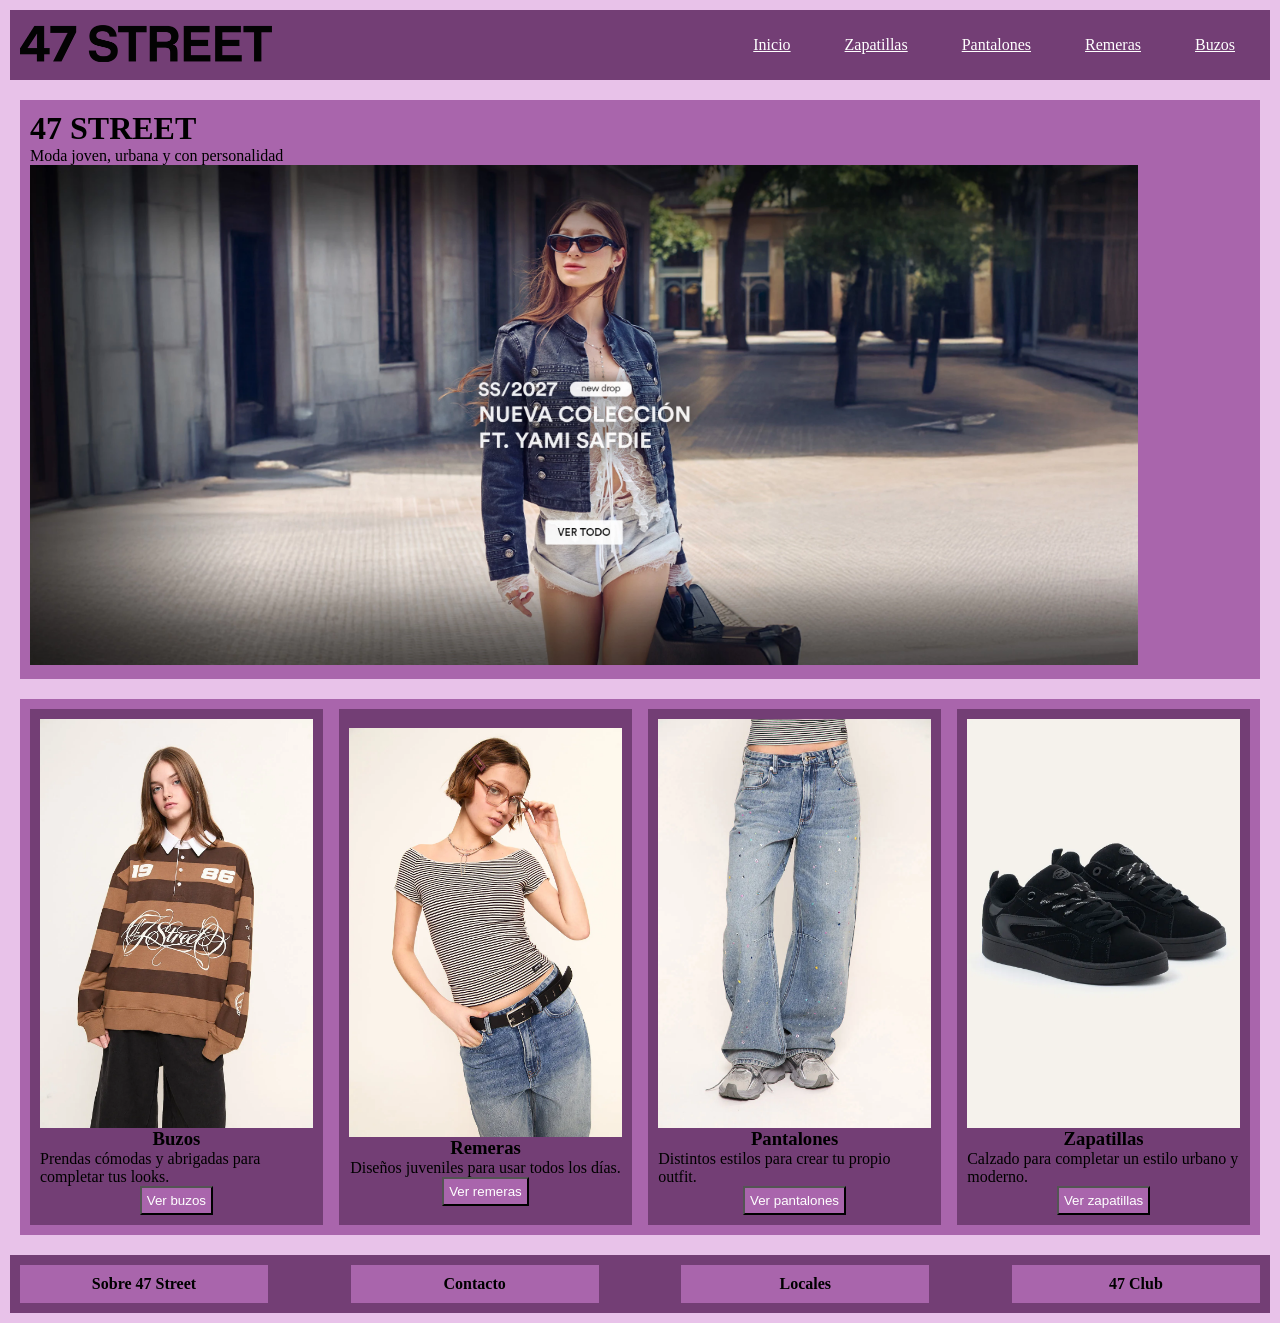
<file: index.html>
<!DOCTYPE html>
<html lang="es">
<head>
    <meta charset="UTF-8">
    <meta name="viewport" content="width=device-width, initial-scale=1.0">
    <title>Pagina</title>
    <link rel="stylesheet" href="style.css">
</head>
<body>
    <div class="encabezado">
        <div><img src="img/logo.webp" alt="Logo" id="logo"></div>
        <div>
            <a href="index.html" id="paginas">Inicio</a>
            <a href="zapatillas.html" id="paginas">Zapatillas</a>
            <a href="pantalones.html" id="paginas">Pantalones</a>
            <a href="remeras.html" id="paginas">Remeras</a>
            <a href="buzos.html" id="paginas">Buzos</a>
        </div>
    </div>

    <div class="baner">
        <div id="titulo">
            <h1>47 STREET</h1>
            <p>Moda joven, urbana y con personalidad</p>
        </div>
        
        <div><img src="img/baner.webp" alt="baner"></div>
        
    </div>

    <div class="centro">

        <div id="cajas">
            <img src="img/buzo1.webp" alt="">
            <h3>Buzos</h3>
            <p>Prendas cómodas y abrigadas para completar tus looks.</p>
            <a href="buzos.html" ><button id="btn">Ver buzos</button></a>
        </div>
        
        <div id="cajas">
            <img src="img/remera1.webp" alt="">
            <h3>Remeras</h3>
            <p>Diseños juveniles para usar todos los días.</p>
            <a href="remeras.html"><button id="btn">Ver remeras</button></a>
        </div>

        <div id="cajas">
            <img src="img/pantalon1.webp" alt="">
            <h3>Pantalones</h3>
            <p>Distintos estilos para crear tu propio outfit.</p>
            <a href="pantalones.html"><button id="btn">Ver pantalones</button></a>
        </div>
        
        <div id="cajas">
            <img src="img/zapatillas1.webp" alt="">
            <h3>Zapatillas</h3>
            <p>Calzado para completar un estilo urbano y moderno.</p>
            <a href="zapatillas.html"><button id="btn">Ver zapatillas</button></a>
        </div>
    </div>

    <div class="abajo">
        <div id="caja">
            <h4>Sobre 47 Street</h4>
        </div>
        <div id="caja">
            <h4>Contacto</h4>
        </div>
        <div id="caja">
            <h4>Locales</h4>
        </div>
        <div id="caja">
            <h4>47 Club</h4>
        </div>
    </div>
</body>
</html>
</file>
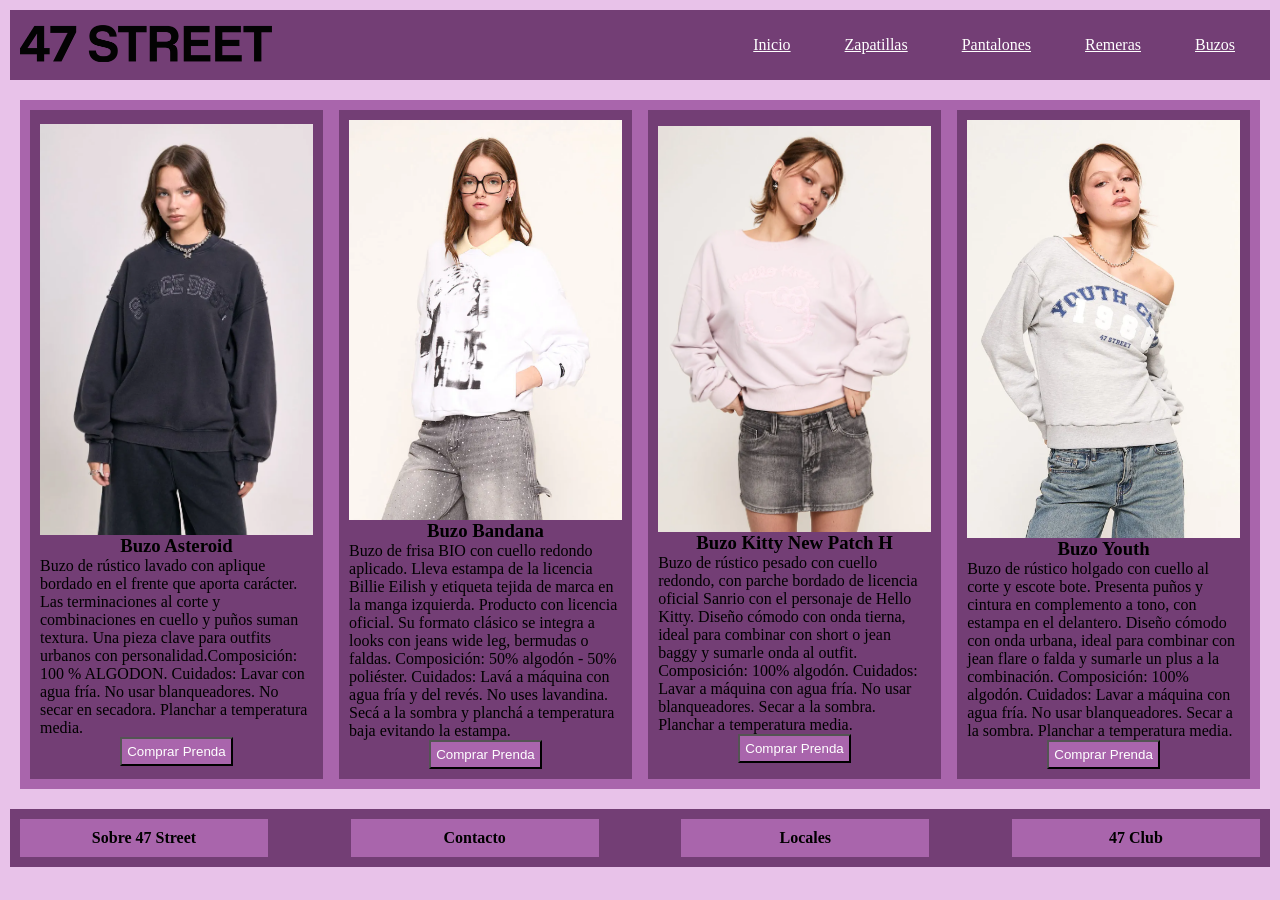
<file: buzos.html>
<!DOCTYPE html>
<html lang="es">
<head>
    <meta charset="UTF-8">
    <meta name="viewport" content="width=device-width, initial-scale=1.0">
    <title>Pagina</title>
    <link rel="stylesheet" href="style.css">
</head>
<body>
    <div class="encabezado">
        <div><img src="img/logo.webp" alt="Logo" id="logo"></div>
        <div>
            <a href="index.html" id="paginas">Inicio</a>
            <a href="zapatillas.html" id="paginas">Zapatillas</a>
            <a href="pantalones.html" id="paginas">Pantalones</a>
            <a href="remeras.html" id="paginas">Remeras</a>
            <a href="buzos.html" id="paginas">Buzos</a>
            
        </div>
    </div>

    <div class="centro">

        <div id="cajas">
            <img src="img/buzo 2.png" alt="">
            <h3>Buzo Asteroid</h3>
            <p>Buzo de rústico lavado con aplique bordado en el frente que aporta carácter. Las terminaciones al corte y combinaciones en cuello y puños suman textura. 
                Una pieza clave para outfits urbanos con personalidad.Composición: 100 % ALGODON.
                Cuidados: Lavar con agua fría. No usar blanqueadores. No secar en secadora. Planchar a temperatura media.</p>
                 <a href="formulario.html" ><button id="btn">Comprar Prenda</button></a>
        </div>
        
        <div id="cajas">
            <img src="img/buzo 3.png" alt="">
            <h3>Buzo Bandana</h3>
            <p>Buzo de frisa BIO con cuello redondo aplicado. Lleva estampa de la licencia Billie Eilish y etiqueta tejida de marca en la manga izquierda. Producto con 
            licencia oficial. Su formato clásico se integra a looks con jeans wide leg, bermudas o faldas. Composición: 50% algodón - 50% poliéster.
            Cuidados: Lavá a máquina con agua fría y del revés. No uses lavandina. Secá a la sombra y planchá a temperatura baja evitando la estampa.</p>
             <a href="formulario.html" ><button id="btn">Comprar Prenda</button></a>
        </div>

        <div id="cajas">
            <img src="img/buzo 4.png" alt="">
            <h3>Buzo Kitty New Patch H</h3>
            <p>Buzo de rústico pesado con cuello redondo, con parche bordado de licencia oficial Sanrio con el personaje de Hello Kitty. Diseño cómodo con onda tierna, ideal 
             para combinar con short o jean baggy y sumarle onda al outfit. Composición: 100% algodón. Cuidados: Lavar a máquina con agua fría. No usar blanqueadores. Secar
             a la sombra. Planchar a temperatura media.</p>
              <a href="formulario.html" ><button id="btn">Comprar Prenda</button></a>
        </div>
        
        <div id="cajas">
            <img src="img/buzo 5.png" alt="">
            <h3>Buzo Youth</h3>
            <p>Buzo de rústico holgado con cuello al corte y escote bote. Presenta puños y cintura en complemento a tono, con estampa en el delantero. Diseño cómodo con onda urbana,
            ideal para combinar con jean flare o falda y sumarle un plus a la combinación. Composición: 100% algodón. Cuidados: Lavar a máquina con agua fría. No usar blanqueadores.
            Secar a la sombra. Planchar a temperatura media.</p>
             <a href="formulario.html" ><button id="btn">Comprar Prenda</button></a>
        </div>
    </div>

    <div class="abajo">
        <div id="caja">
            <h4>Sobre 47 Street</h4>
        </div>
        <div id="caja">
            <h4>Contacto</h4>
        </div>
        <div id="caja">
            <h4>Locales</h4>
        </div>
        <div id="caja">
            <h4>47 Club</h4>
        </div>
    </div>
</body>
</html>
</file>
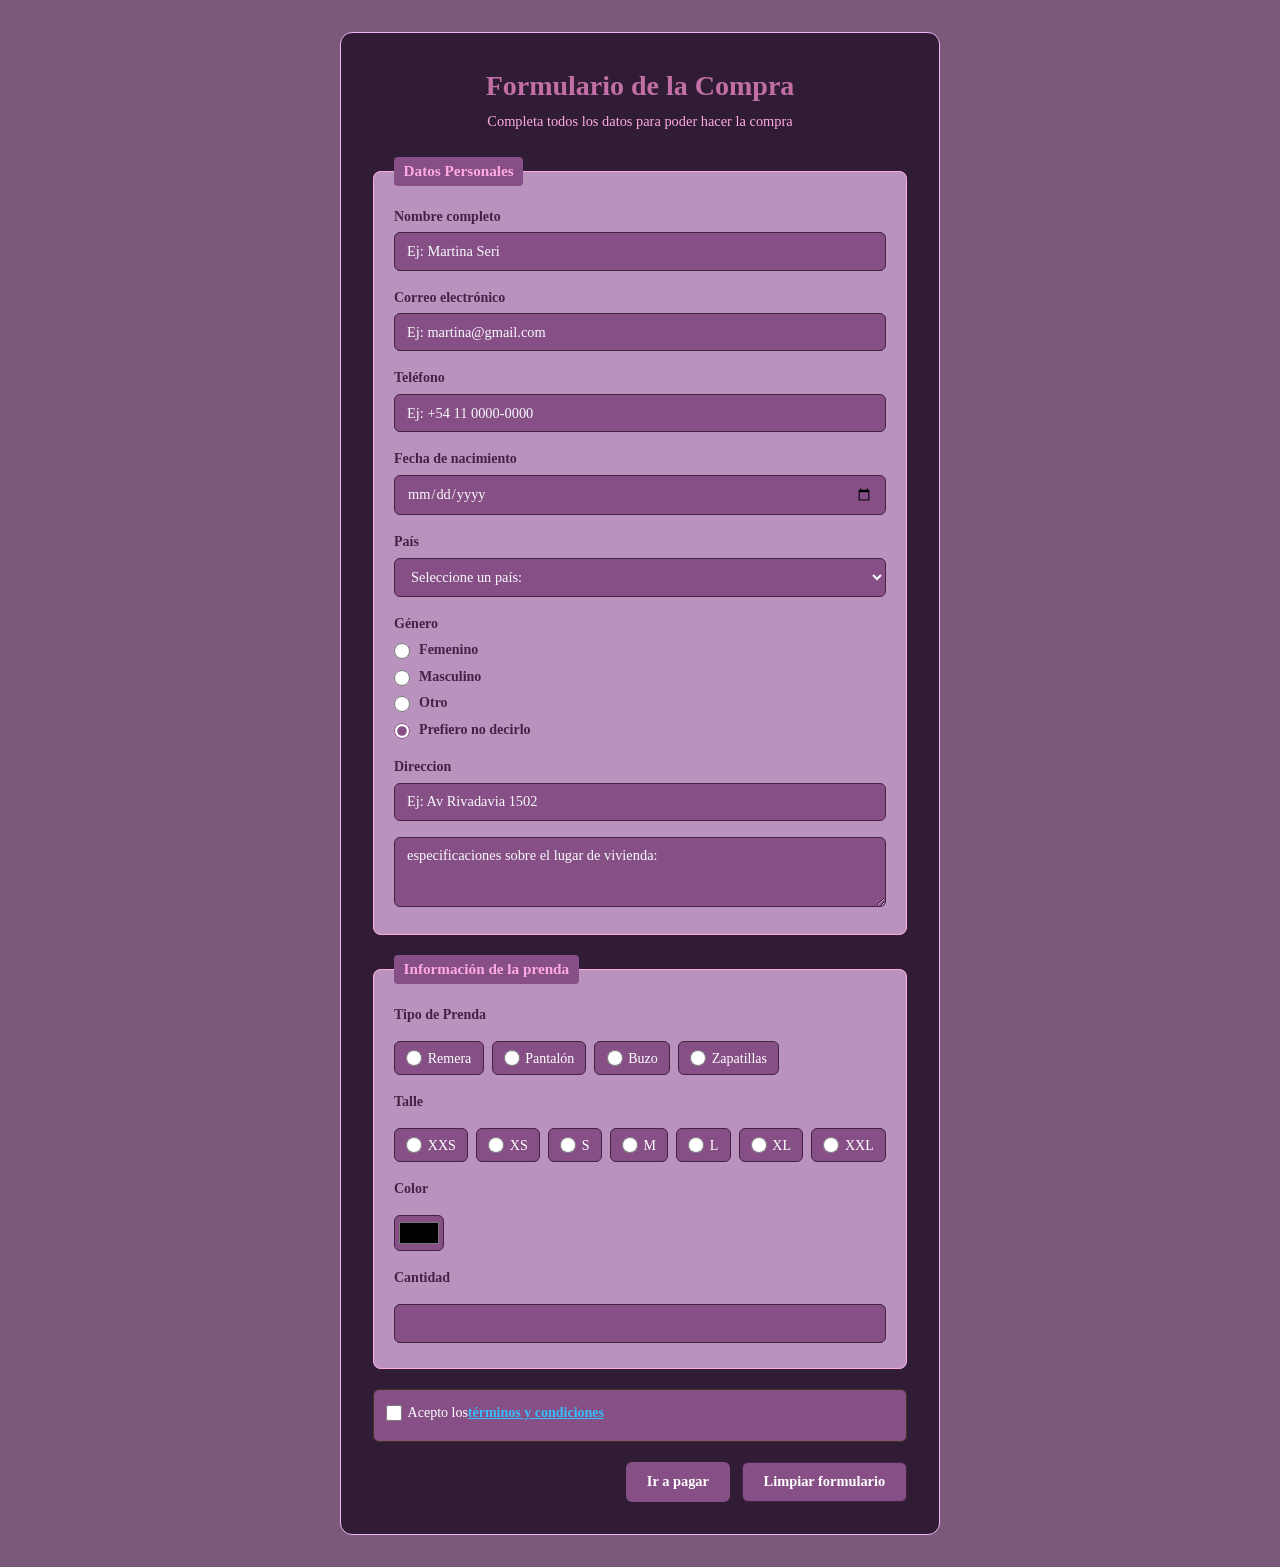
<file: formulario.html>
<!DOCTYPE html>
<html lang="es">
<head>
    <meta charset="UTF-8">
    <meta name="viewport" content="width=device-width, initial-scale=1.0">
    <title>Formulario de la Compra</title>
    <link rel="stylesheet" href="style2.css"> 
</head>
<body>
    <div>
        <h1>Formulario de la Compra</h1>
        <p>Completa todos los datos para poder hacer la compra</p>

        <form action="#" method="POST" id="registroForm">
            <fieldset>
                <legend>Datos Personales</legend>

                <div>
                    <label for="nombre">Nombre completo </label>
                    <input type="text" id="nombre" name="nombre" placeholder="Ej: Martina Seri" required>
                </div>

                <div>
                    <label for="email">Correo electrónico </label>
                    <input type="email" id="email" name="email" placeholder="Ej: martina@gmail.com" required>
                </div>

                <div>
                    <label for="telefono">Teléfono</label>
                    <input type="tel" id="telefono" name="telefono" placeholder="Ej: +54 11 0000-0000">
                </div>

                <div>
                    <label for="fecha_nacimiento">Fecha de nacimiento</label>
                    <input type="date" id="fechaNacimiento" name="fechaNacimiento">
                </div>

                <div>
                     <label for="pais">País</label>
                    <select id="pais" name="pais" required>
                        <option value="">Seleccione un país:</option>
                        <option value="ARG">Argentina</option>
                         <option value="ENG">Inglaterra</option>
                          <option value="FRA">Francia</option>
                        <option value="BOL">Bolivia</option>
                        <option value="BRA">Brasil</option>
                        <option value="CLE">Chile</option>
                        <option value="COL">Colombia</option>
                         <option value="SDA">Sudáfrica</option>
                        <option value="ECU">Ecuador</option>
                        <option value="ESP">España</option>
                        <option value="MEX">México</option>
                        <option value="PER">Perú</option>
                        <option value="URU">Uruguay</option>
                        <option value="VEN">Venezuela</option>
                        <option value="OTRO">Otro</option>
                        
                    </select>
                </div>

                <div>
                    <label>Género</label>
                    <div>
                        <label>
                            <input type="radio" name="genero" value="Femenino">
                            Femenino
                        </label>
                        <label>
                            <input type="radio" name="genero" value="Masculino">
                            Masculino
                        </label>
                        <label>
                            <input type="radio" name="genero" value="Otro">
                            Otro
                        </label>
                        <label>
                            <input type="radio" name="genero" value="NoDecirlo" checked>
                            Prefiero no decirlo
                        </label>
                    </div>
                </div>

                <div>
                    <label for="direccion"> Direccion</label>
                    <input type="text" id="direccion" name="direccion" placeholder="Ej: Av Rivadavia 1502" required>
                
                </div>
                <div> <textarea id="direccion" name="especificaciones" rows="2" placeholder="especificaciones sobre el lugar de vivienda:"></textarea></div>
            </fieldset>


            <fieldset>
                <legend>Información de la prenda</legend>
                <div>
                    <label> Tipo de Prenda</label>
                </div>
                  <div>
                    <label>
                            <input type="radio" name="prenda" value="Remera" >
                            Remera
                    </label>
                    <label>
                            <input type="radio" name="prenda" value="Pantalón" >
                            Pantalón
                    </label>
                    <label>
                            <input type="radio" name="prenda" value="Buzo" >
                            Buzo
                     </label>
                     <label>
                            <input type="radio" name="prenda" value="Zapatillas" >
                            Zapatillas
                    </label>
                </div>                

                <div>
                <label> Talle </label>
                </div>

                  <div>
                    <label>
                        <input type="radio" name="talle" value="XXS" >
                            XXS
                    </label>
                    <label>
                            <input type="radio" name="talle" value="XS" >
                            XS
                    </label>
                    <label>
                         <input type="radio" name="talle" value="S" >
                           S
                    </label>
                    <label>
                            <input type="radio" name="talle" value="M" >
                            M
                          
                    </label>
                    <label> <input type="radio" name="talle" value="L" >
                    L 
                </label>

                </label>
                <label> <input type="radio" name="talle" value="XL" >
                    XL 
                </label>
                <label> <input type="radio" name="talle" value="XXL" >
                    XXL
                </label>
                </div>                

                <div> <label> Color</label></div>
                <div> <label> <input type="color" name="color" value="color"></label></div>
                
                <div> <label> Cantidad </label></div>
                <div> <label> <input type="number" name="cantidad" value="cantidad"></label></div>
            </fieldset>


        
            <div>
                <label>
                    <input type="checkbox" name="terminos" required>
                    Acepto los  <a href="#"> términos y condiciones</a> 
                </label>
            </div>

           
            <div>
                <button type="submit">Ir a pagar</button>
                <button type="reset">Limpiar formulario</button>
            </div>
        </form>
    </div>
</body>
</html>
</file>
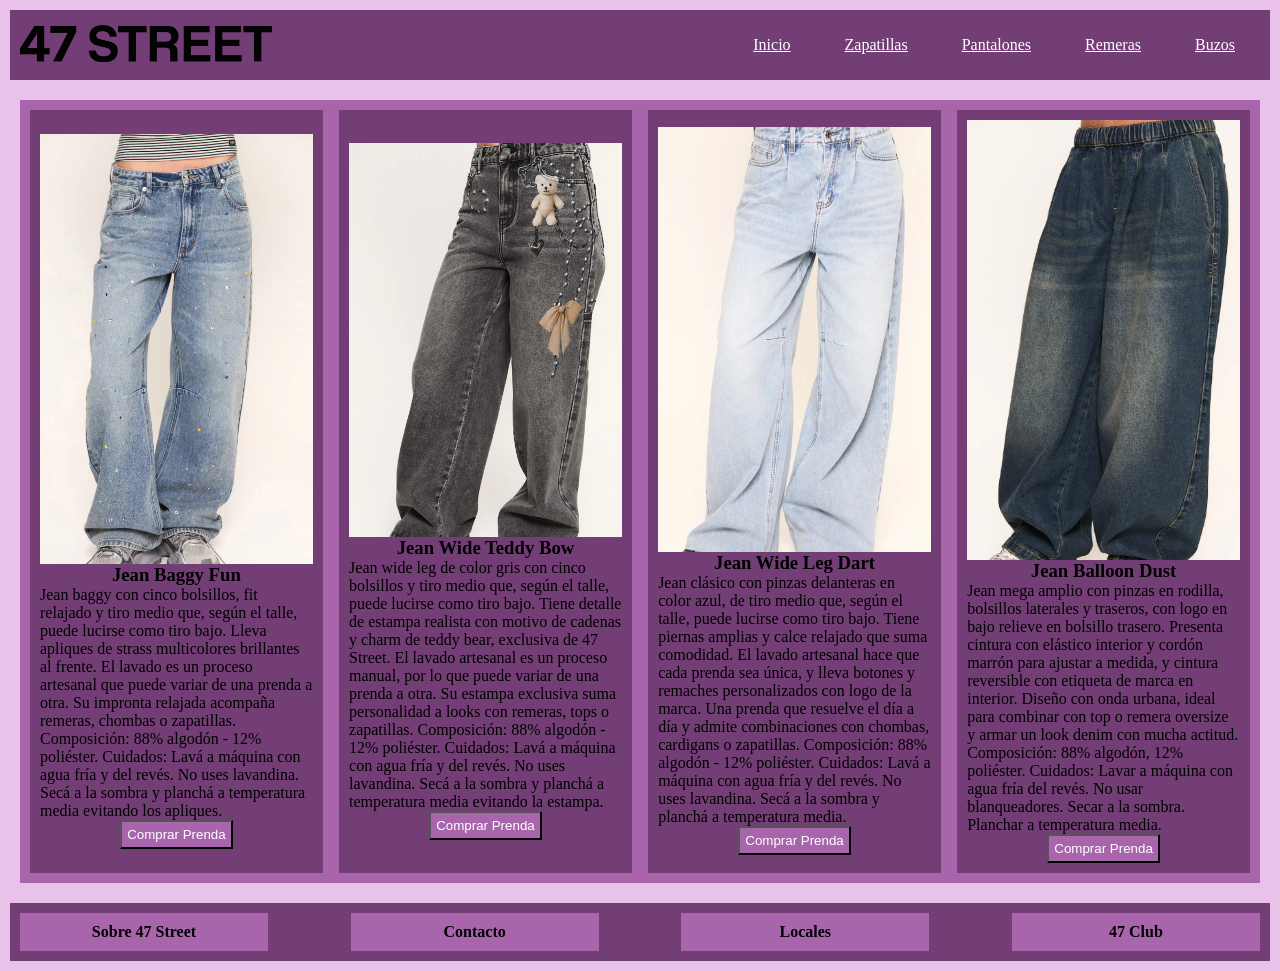
<file: pantalones.html>
<!DOCTYPE html>
<html lang="es">
<head>
    <meta charset="UTF-8">
    <meta name="viewport" content="width=device-width, initial-scale=1.0">
    <title>Pagina</title>
    <link rel="stylesheet" href="style.css">
</head>
<body>
    <div class="encabezado">
        <div><img src="img/logo.webp" alt="Logo" id="logo"></div>
        <div>
            <a href="index.html" id="paginas">Inicio</a>
            <a href="zapatillas.html" id="paginas">Zapatillas</a>
            <a href="pantalones.html" id="paginas">Pantalones</a>
            <a href="remeras.html" id="paginas">Remeras</a>
            <a href="buzos.html" id="paginas">Buzos</a>
        </div>
    </div>

    <div class="centro">

        <div id="cajas">
            <img src="img/pantalones 2.png" alt="">
            <h3>Jean Baggy Fun</h3>
            <p>Jean baggy con cinco bolsillos, fit relajado y tiro medio que, según el talle, puede lucirse como tiro bajo. Lleva apliques de strass multicolores brillantes al frente. El lavado es un proceso artesanal que puede variar de una prenda a otra. Su impronta relajada acompaña remeras, chombas o zapatillas. Composición: 88% algodón - 12% poliéster. Cuidados: Lavá a máquina con agua fría y del revés. No uses lavandina. Secá a la sombra y planchá a temperatura media evitando los apliques.</p>
             <a href="formulario.html" ><button id="btn">Comprar Prenda</button></a>
        </div>
        
        <div id="cajas">
            <img src="img/pantalones 3.png" alt="">
            <h3>Jean Wide Teddy Bow</h3>
            <p>Jean wide leg de color gris con cinco bolsillos y tiro medio que, según el talle, puede lucirse como tiro bajo. Tiene detalle de estampa realista con motivo de cadenas y charm de teddy bear, exclusiva de 47 Street. El lavado artesanal es un proceso manual, por lo que puede variar de una prenda a otra. Su estampa exclusiva suma personalidad a looks con remeras, tops o zapatillas. Composición: 88% algodón - 12% poliéster. Cuidados: Lavá a máquina con agua fría y del revés. No uses lavandina. Secá a la sombra y planchá a temperatura media evitando la estampa.</p>
         <a href="formulario.html" ><button id="btn">Comprar Prenda</button></a>
        </div>

        <div id="cajas">
            <img src="img/pantalones 4.png" alt="">
            <h3>Jean Wide Leg Dart</h3>
            <p>Jean clásico con pinzas delanteras en color azul, de tiro medio que, según el talle, puede lucirse como tiro bajo. Tiene piernas amplias y calce relajado que suma comodidad. El lavado artesanal hace que cada prenda sea única, y lleva botones y remaches personalizados con logo de la marca. Una prenda que resuelve el día a día y admite combinaciones con chombas, cardigans o zapatillas. Composición: 88% algodón - 12% poliéster. Cuidados: Lavá a máquina con agua fría y del revés. No uses lavandina. Secá a la sombra y planchá a temperatura media.</p>
         <a href="formulario.html" ><button id="btn">Comprar Prenda</button></a>
        </div>
        
        <div id="cajas">
            <img src="img/pantalones 5.png" alt="">
            <h3>Jean Balloon Dust</h3>
            <p>Jean mega amplio con pinzas en rodilla, bolsillos laterales y traseros, con logo en bajo relieve en bolsillo trasero. Presenta cintura con elástico interior y cordón marrón para ajustar a medida, y cintura reversible con etiqueta de marca en interior. Diseño con onda urbana, ideal para combinar con top o remera oversize y armar un look denim con mucha actitud. Composición: 88% algodón, 12% poliéster. Cuidados: Lavar a máquina con agua fría del revés. No usar blanqueadores. Secar a la sombra. Planchar a temperatura media.</p>
         <a href="formulario.html" ><button id="btn">Comprar Prenda</button></a>
        </div>

    </div>

    <div class="abajo">
        <div id="caja">
            <h4>Sobre 47 Street</h4>
        </div>
        <div id="caja">
            <h4>Contacto</h4>
        </div>
        <div id="caja">
            <h4>Locales</h4>
        </div>
        <div id="caja">
            <h4>47 Club</h4>
        </div>
    </div>
</body>
</html>
</file>
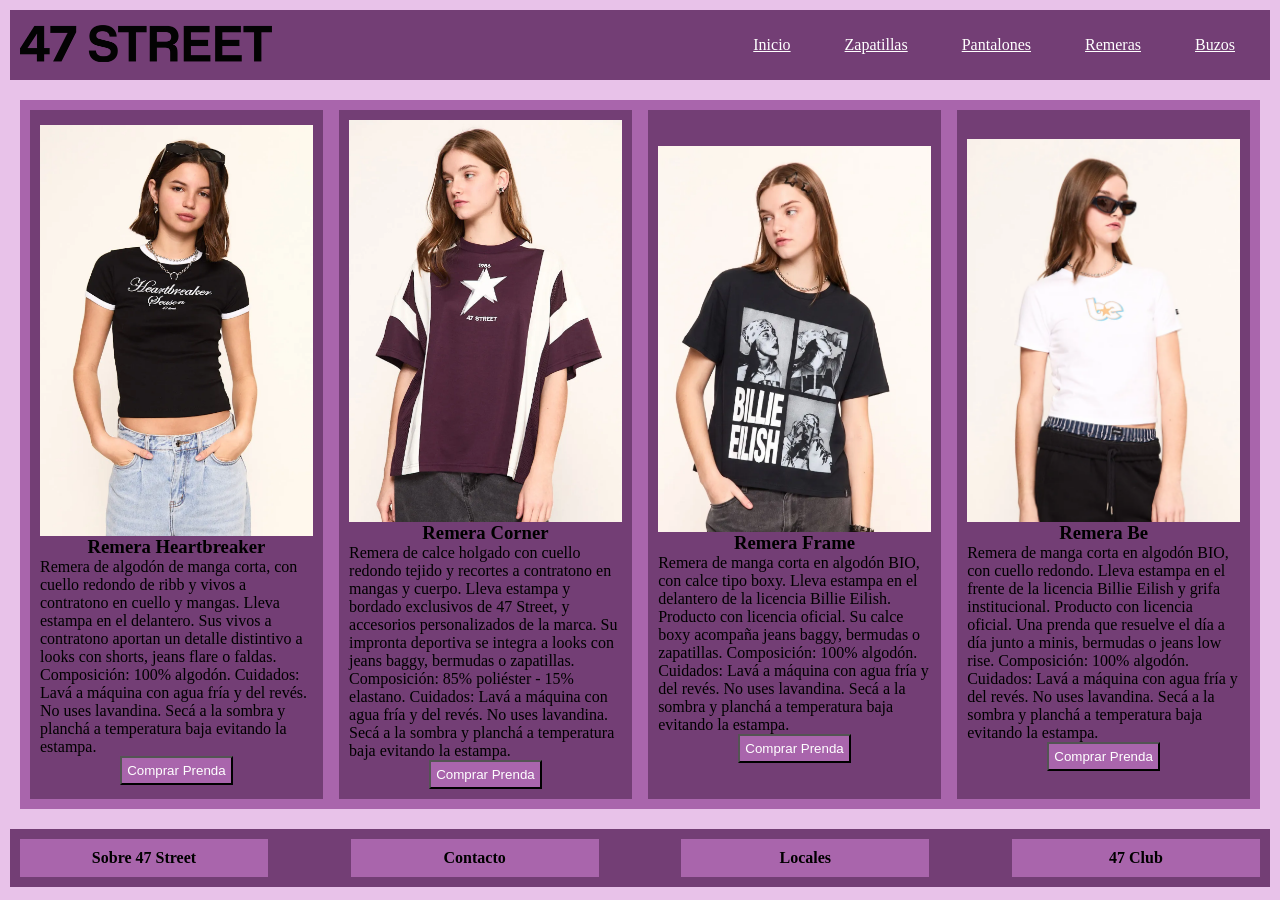
<file: remeras.html>
<!DOCTYPE html>
<html lang="es">
<head>
    <meta charset="UTF-8">
    <meta name="viewport" content="width=device-width, initial-scale=1.0">
    <title>Pagina</title>
    <link rel="stylesheet" href="style.css">
</head>
<body>
    <div class="encabezado">
        <div><img src="img/logo.webp" alt="Logo" id="logo"></div>
        <div>
            <a href="index.html" id="paginas">Inicio</a>
            <a href="zapatillas.html" id="paginas">Zapatillas</a>
            <a href="pantalones.html" id="paginas">Pantalones</a>
            <a href="remeras.html" id="paginas">Remeras</a>
            <a href="buzos.html" id="paginas">Buzos</a>
        </div>
    </div>

    <div class="centro">

        <div id="cajas">
            <img src="img/remera 2.png" alt="">
            <h3>Remera Heartbreaker</h3>
            <p>Remera de algodón de manga corta, con cuello redondo de ribb y vivos a contratono en cuello y mangas. Lleva estampa en el delantero. Sus vivos a contratono aportan un 
                detalle distintivo a looks con shorts, jeans flare o faldas. Composición: 100% algodón. Cuidados: Lavá a máquina con agua fría y del revés. No uses lavandina. Secá a la sombra y planchá a temperatura baja evitando la estampa.
            </p>
             <a href="formulario.html" ><button id="btn">Comprar Prenda</button></a>
        </div>
        
        <div id="cajas">
            <img src="img/remera 3.png" alt="">
            <h3>Remera Corner</h3>
            <p>Remera de calce holgado con cuello redondo tejido y recortes a contratono en mangas y cuerpo. Lleva estampa y bordado exclusivos de 47 Street, y accesorios personalizados de la marca. Su impronta deportiva se integra a looks con jeans baggy, bermudas o zapatillas. Composición: 85% poliéster - 15% elastano. Cuidados: Lavá a máquina con agua fría y del revés. No uses lavandina. Secá a la sombra y planchá a temperatura baja evitando la estampa.</p>
         <a href="formulario.html" ><button id="btn">Comprar Prenda</button></a>        
        </div>

        <div id="cajas">
            <img src="img/remera 4.png" alt="">
            <h3>Remera Frame</h3>
            <p>Remera de manga corta en algodón BIO, con calce tipo boxy. Lleva estampa en el delantero de la licencia Billie Eilish. Producto con licencia oficial. Su calce boxy acompaña jeans baggy, bermudas o zapatillas. Composición: 100% algodón. Cuidados: Lavá a máquina con agua fría y del revés. No uses lavandina. Secá a la sombra y planchá a temperatura baja evitando la estampa.
            </p>
             <a href="formulario.html" ><button id="btn">Comprar Prenda</button></a>
        </div>
        
        <div id="cajas">
            <img src="img/remera 5.png" alt="">
            <h3>Remera Be</h3>
            <p>Remera de manga corta en algodón BIO, con cuello redondo. Lleva estampa en el frente de la licencia Billie Eilish y grifa institucional. Producto con licencia oficial. Una prenda que resuelve el día a día junto a minis, bermudas o jeans low rise. Composición: 100% algodón. Cuidados: Lavá a máquina con agua fría y del revés. No uses lavandina. Secá a la sombra y planchá a temperatura baja evitando la estampa.</p>
         <a href="formulario.html" ><button id="btn">Comprar Prenda</button></a>
        </div>
    </div>

    <div class="abajo">
        <div id="caja">
            <h4>Sobre 47 Street</h4>
        </div>
        <div id="caja">
            <h4>Contacto</h4>
        </div>
        <div id="caja">
            <h4>Locales</h4>
        </div>
        <div id="caja">
            <h4>47 Club</h4>
        </div>
    </div>
</body>
</html>
</file>
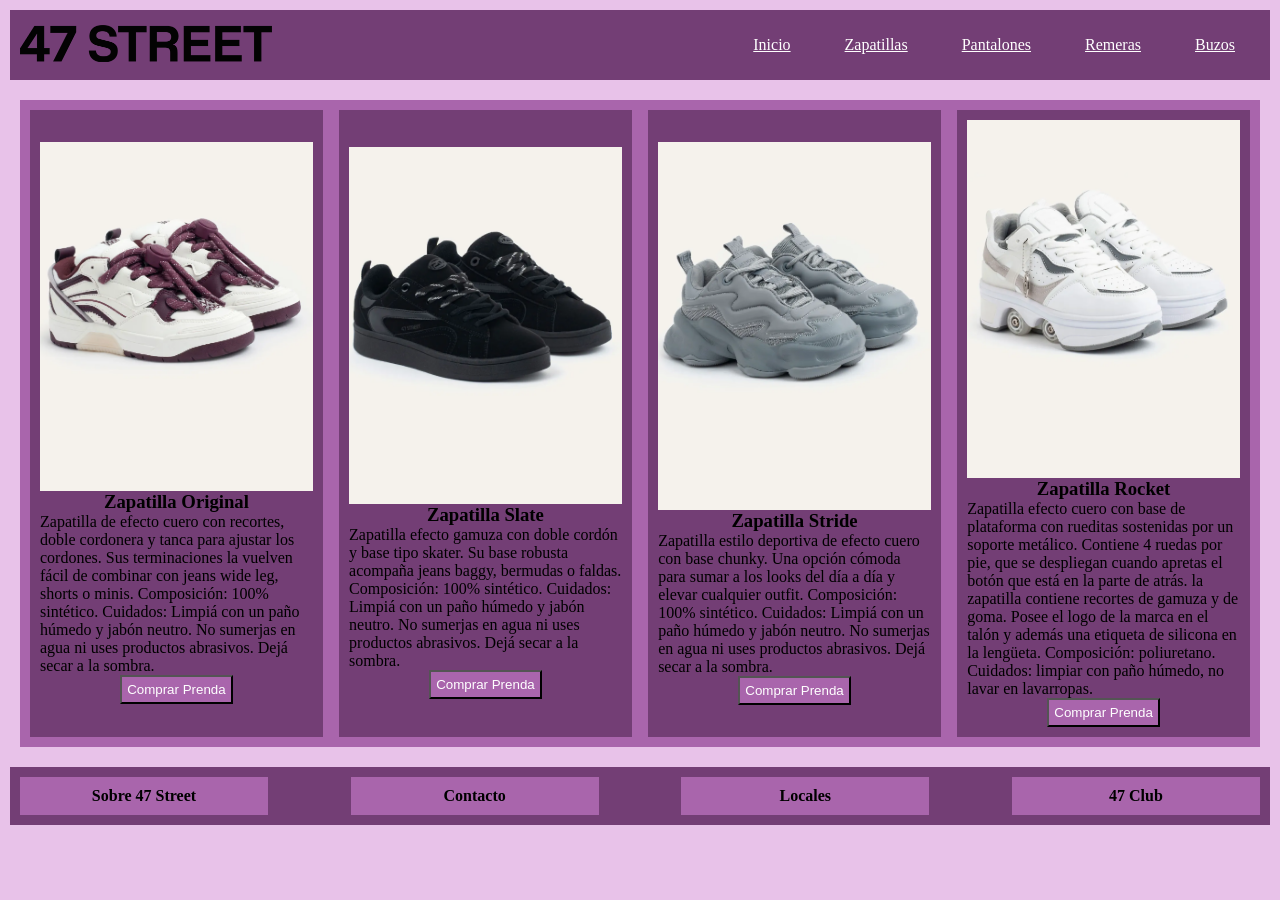
<file: zapatillas.html>
<!DOCTYPE html>
<html lang="es">
<head>
    <meta charset="UTF-8">
    <meta name="viewport" content="width=device-width, initial-scale=1.0">
    <title>Pagina</title>
    <link rel="stylesheet" href="style.css">
</head>
<body>
    <div class="encabezado">
        <div><img src="img/logo.webp" alt="Logo" id="logo"></div>
        <div>
            <a href="index.html" id="paginas">Inicio</a>
            <a href="zapatillas.html" id="paginas">Zapatillas</a>
            <a href="pantalones.html" id="paginas">Pantalones</a>
            <a href="remeras.html" id="paginas">Remeras</a>
            <a href="buzos.html" id="paginas">Buzos</a>
        </div>
    </div>

    <div class="centro">

        <div id="cajas">
            <img src="img/zapatillas 2.png" alt="">
            <h3>Zapatilla Original</h3>
            <p>Zapatilla de efecto cuero con recortes, doble cordonera y tanca para ajustar los cordones. Sus terminaciones la vuelven fácil de combinar con jeans wide leg, shorts o minis. Composición: 100% sintético. Cuidados: Limpiá con un paño húmedo y jabón neutro. No sumerjas en agua ni uses productos abrasivos. Dejá secar a la sombra.</p>
            <a href="formulario.html" ><button id="btn">Comprar Prenda</button></a>
        </div>
        
        <div id="cajas">
            <img src="img/zapatillas 3.png" alt="">
            <h3>Zapatilla Slate</h3>
            <p>Zapatilla efecto gamuza con doble cordón y base tipo skater. Su base robusta acompaña jeans baggy, bermudas o faldas. Composición: 100% sintético. Cuidados: Limpiá con un paño húmedo y jabón neutro. No sumerjas en agua ni uses productos abrasivos. Dejá secar a la sombra.</p>
            <a href="formulario.html" ><button id="btn">Comprar Prenda</button></a>
             
        </div>

        <div id="cajas">
            <img src="img/zapatillas 4.png" alt="">
            <h3>Zapatilla Stride</h3>
            <p>Zapatilla estilo deportiva de efecto cuero con base chunky. Una opción cómoda para sumar a los looks del día a día y elevar cualquier outfit. Composición: 100% sintético. Cuidados: Limpiá con un paño húmedo y jabón neutro. No sumerjas en agua ni uses productos abrasivos. Dejá secar a la sombra.</p>
        <a href="formulario.html" ><button id="btn">Comprar Prenda</button></a>
        </div>
        
        <div id="cajas">
            <img src="img/zapatillas 5.png" alt="">
            <h3>Zapatilla Rocket</h3>
            <p>Zapatilla efecto cuero con base de plataforma con rueditas sostenidas por un soporte metálico. Contiene 4 ruedas por pie, que se despliegan cuando apretas el botón que está en la parte de atrás. la zapatilla contiene recortes de gamuza y de goma. Posee el logo de la marca en el talón y además una etiqueta de silicona en la lengüeta. Composición: poliuretano. Cuidados: limpiar con paño húmedo, no lavar en lavarropas.</p>
        <a href="formulario.html" ><button id="btn">Comprar Prenda</button></a>
        </div>
    </div>

    <div class="abajo">
        <div id="caja">
            <h4>Sobre 47 Street</h4>
        </div>
        <div id="caja">
            <h4>Contacto</h4>
        </div>
        <div id="caja">
            <h4>Locales</h4>
        </div>
        <div id="caja">
            <h4>47 Club</h4>
        </div>
    </div>
</body>
</html>
</file>
<file: style.css>
@charset "UTF-8";
* {
    box-sizing: border-box;
    margin: 0;
    padding: 0;
}

body{
    background-color: #e8c2e9;
}

.encabezado{
    height:70px;
    background-color: #733e75;
    margin: 10px;
    display: flex;
    flex-wrap: wrap;
    justify-content: space-between;
    padding: 10px;
    align-items: center;
}

#paginas{
    color: #ffff;
    margin: 25px;
}

#logo{
    width: 50%;
}

.baner{
    background-color: #a965ac;
    display: flex;
    flex-wrap: wrap;
    margin: 20px;
    padding: 10px;
    justify-content: space-between;
    align-items: center;
}

.baner img{
    height: 500px;
}

.centro{
    background-color: #a965ac;
    margin: 20px;
    padding: 10px;
    display: flex;
    flex-wrap: wrap;
    justify-content: space-between;
}

#cajas{
    background-color: #733e75;
    width: 24%;
    display: flex;
    flex-direction: column;
    justify-content: center;
    align-items: center;
    padding: 10px;
}

#cajas img{
    width: 100%;
}

.abajo{
    background-color: #733e75;
    margin: 10px;
    padding: 10px;
    display: flex;
    flex-wrap: wrap;
    justify-content: space-between;
}

#caja{
    background-color: #a965ac;
    width: 20%;
    display: flex;
    flex-direction: column;
    justify-content: center;
    align-items: center;
    padding: 10px;
}

#btn{
    color: #ffff;
    background-color: #a965ac;
    padding: 5px;
    transition: transform 0.3s;
}

#btn:hover{
    transform: scale(1.2);
}
</file>
<file: style2.css>
* {
    box-sizing: border-box;
    margin: 0;
    padding: 0;
}

body {
    font-family:Georgia, 'Times New Roman', Times, serif;
    background-color: #7a597a;
    min-height: 100vh;
    display: flex;
    justify-content: center;
    align-items: center;
    padding: 2rem 1rem;
    line-height: 1.5;
    
}

body > div {
    background-color: #301c35;
    border: 1px solid #f2b3ff;
    border-radius: 12px;
    padding: 2rem;
    width: 100%;
    max-width: 600px;
   
}

h1 {
    font-size: 1.75rem;
    font-weight: 700;
    color: #c26fa6;
    margin-bottom: 0.25rem;
    text-align: center;
}

h1 + p {
    text-align: center;
    color: #ffaae3;
    margin-bottom: 1.5rem;
    font-size: 0.9rem;
}

form {
    display: flex;
    flex-direction: column;
    gap: 1.25rem;
}

fieldset {
    border: 1px solid  #ffaae3;;
    background-color: #b993bd;
    border-radius: 8px;
    padding: 1.25rem;
}

legend {
    font-weight: 600;
    font-size: 0.95rem;
    color: #ffaae3;
    background-color: #864f86;
    padding: 0.2rem 0.6rem;
    border-radius: 4px;
}

fieldset > div {
    margin-bottom: 1rem;
}

fieldset > div:last-child {
    margin-bottom: 0;
}

label {
    display: block;
    font-weight: 600;
    font-size: 0.875rem;
    color: #442244;
    margin-bottom: 0.35rem;
    cursor: pointer;
}

input[type="text"],
input[type="email"],
input[type="tel"],
input[type="date"],
input[type="number"],
select,
textarea {
    width: 100%;
    padding: 0.6rem 0.75rem;
    border: 1px solid #442244;
    border-radius: 6px;
    font-size: 0.9rem;
    font-family: inherit;
    color: #f8fafc;
    background-color: #864f86   ;
    outline: none;
    transition: all 0.2s ease;
}

input[type="text"]:focus,
input[type="email"]:focus,
input[type="tel"]:focus,
input[type="date"]:focus,
input[type="number"]:focus,
select:focus,
textarea:focus {
    border-color: #864f86 ;
    background-color: #864f86 ;
   
}

input::placeholder,
textarea::placeholder {
    color:#f8fafc;
}

select {
    border: 1px solid#442244;
    background-color: #864f86 ;
    padding: 0.6rem 0.75rem;
    cursor: pointer;
}

select option {
    background-color:#442244;
    color: #ffffff;
}

input[type="color"] {
    border: 1px solid#442244;
    border-radius: 6px;
    width: 50px;
    height: 36px;
    padding: 2px;
    background-color:  #864f86 ;
    cursor: pointer;
}

input[type="radio"],
input[type="checkbox"] {
    width: 16px;
    height: 16px;
    border: 1px solid  #864f86 ;
    margin-right: 0.35rem;
    vertical-align: middle;
    cursor: pointer;
    accent-color: #864f86;
}

fieldset > div:has(> label > input[type="radio"]) {
    display: flex;
    flex-wrap: wrap;
    gap: 0.5rem;
    margin-top: 0.25rem;
}

fieldset > div:has(> label > input[type="radio"]) > label {
    display: inline-flex;
    align-items: center;
    font-weight: 400;
    font-size: 0.875rem;
    margin-bottom: 0;
    cursor: pointer;
    padding: 0.35rem 0.7rem;
    border-radius: 6px;
    background-color:   #864f86 ;
    border: 1px solid #442244;
    color:  #ffffff;
    transition: all 0.2s ease;
}

fieldset > div:has(> label > input[type="radio"]) > label:has(input:checked) {
    background-color: #442244;
    border-color:#864f86;;
    color: #ffffff;
    font-weight: 400;
}

textarea {
    resize: vertical;
    min-height: 70px;
}

form > div:has(input[name="terminos"]) {
    display: flex;
    align-items: center;
    background-color:#864f86 ;
    padding: 0.75rem;
    border-radius: 6px;
    border: 1px solid #443122;;
}

form > div:has(input[name="terminos"]) label {
    display: inline-flex;
    align-items: center;
    font-weight: 400;
    font-size: 0.875rem;
    color:  #ffffff;
}

form > div:has(input[name="terminos"]) a {
    color: #38bdf8;
    text-decoration: underline;
    font-weight: 600;
}

form > div:last-child {
    display: flex;
    gap: 0.75rem;
    justify-content: flex-end;
}

button {
    font-family: inherit;
    font-size: 0.9rem;
    font-weight: 600;
    padding: 0.65rem 1.3rem;
    border: none;
    border-radius: 6px;
    cursor: pointer;
    transition: all 0.2s ease;
}

button[type="submit"] {
    background-color:#864f86 ;
    color: #ffffff;
}

button[type="submit"]:hover {
    background-color: #864f86 ;
     color:  #442244;
}

button[type="reset"] {
    background-color: #864f86 ;
    color: #ffffff;
    border: 1px solid #442244;;
}

button[type="reset"]:hover {
    background-color: #864f86 ;
    color: #442244;
}

@media (max-width: 600px) {
    body {
        padding: 0.5rem;
    }

    body > div {
        padding: 1.25rem;
    }

    form > div:last-child {
        flex-direction: column;
    }

    button {
        width: 100%;
    }
}
</file>
